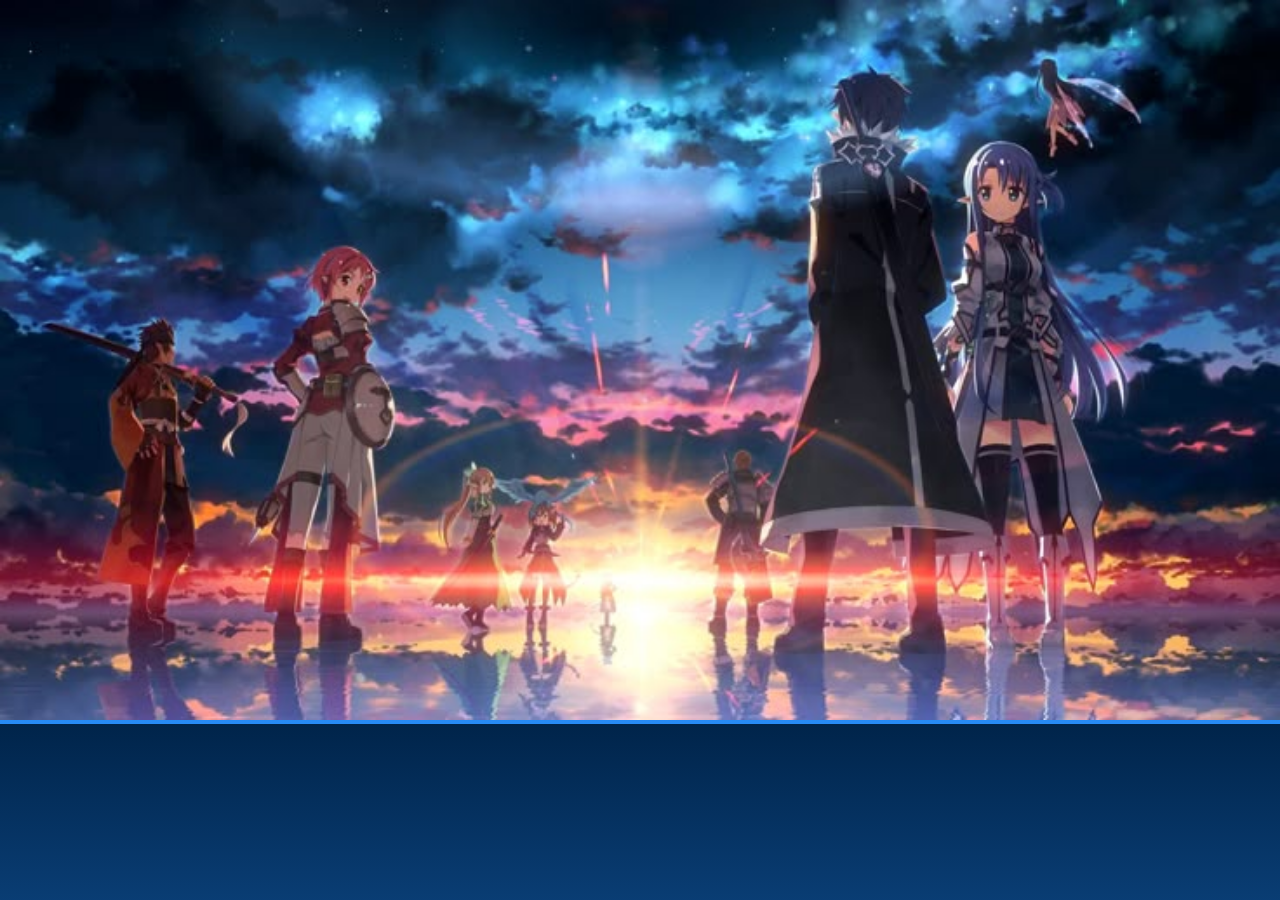
<file: index.html>
<!DOCTYPE html>
<html lang="en">
  <head>
    <meta charset="UTF-8" />
    <meta name="viewport" content="width=device-width, initial-scale=1.0" />
    <link rel="stylesheet" href="style.css" />
    <title>Document</title>
  </head>
  <body>
      <img id="img" src="./img/SAOIMAGE.jpg" />
    <div></div>
  </body>
</html>
</file>
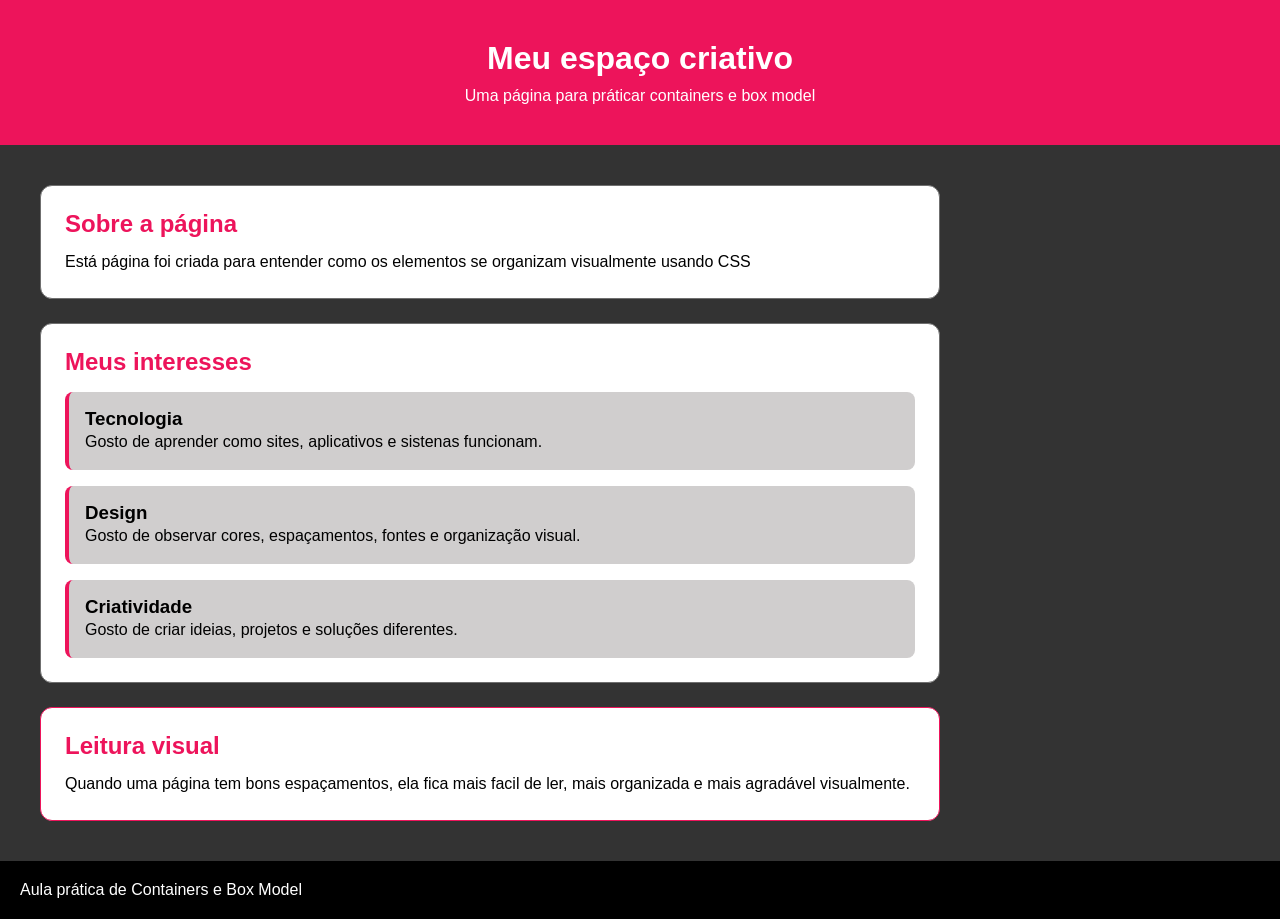
<file: Aula 2/index.html>
<!DOCTYPE html>
<html lang="en">
  <head>
    <meta charset="UTF-8" />
    <meta name="viewport" content="width=device-width, initial-scale=1.0" />
    <link rel="stylesheet" href="style.css" />
    <title>Dlitx</title>
  </head>
  <body>
    <header class="cabecalho">
      <h1>Meu espaço criativo</h1>

      <p>Uma página para práticar containers e box model</p>
    </header>
    <main class="container">
      <section class="bloco">
        <h2>Sobre a página</h2>
        <p>
          Está página foi criada para entender como os elementos se organizam
          visualmente usando CSS
        </p>
      </section>

      <section class="bloco">
        <h2>Meus interesses</h2>
        <div class="card">
          <h3>Tecnologia</h3>
          <p>Gosto de aprender como sites, aplicativos e sistenas funcionam.</p>
        </div>

        <div class="card">
          <h3>Design</h3>
          <p>
            Gosto de observar cores, espaçamentos, fontes e organização visual.
          </p>
        </div>

        <div class="card">
          <h3>Criatividade</h3>
          <p>Gosto de criar ideias, projetos e soluções diferentes.</p>
        </div>
      </section>

      <section class="bloco destaque">
        <h2>Leitura visual</h2>
        <p>
          Quando uma página tem bons espaçamentos, ela fica mais facil de ler,
          mais organizada e mais agradável visualmente.
        </p>
      </section>
    </main>

    <footer class="rodape">
      <p>Aula prática de Containers e Box Model</p>
    </footer>
  </body>
</html>
</file>
<file: style.css>
body{
    padding: 0;
    margin: 0;
    background-image:linear-gradient(#00244A, #278BF5);
}
#img{
    width:100%;cd
}
</file>
<file: Aula 2/style.css>
*{
    margin: 0;
    padding:0;
    box-sizing:border-box;
}
/*Asterisco serve para o global, todos os itens
SEMPRE colocar margin:0;, paddin:0; e box-sizing:border box; nos sites */

body{
    background-color: #333333;
    color: #c1c1c1;
    font-family:Arial, sans-serif
}

.cabecalho{
    background-color:#ed145b;
    color:white;
    padding:40px;
    text-align:center;
}

.cabecalho h1{
    margin-bottom:10px;
}

.container{
    width:80%;
    max-width:900px;
    margin: 40px;
    color: black;
}

.bloco{
    background-color:white;
    padding:24px;
    margin-bottom:24px;
    border: 1px solid #6f6f6f;
    border-radius: 12px;

}

.bloco h2{
    color:#ed145b;
    margin-bottom:12px;
}

.bloco p{
    line-height:1.5;
}

.card{
    background-color:#d0cece;
    padding:16px;
    margin-top:16px;
    border-left:4px solid #ed145b;
    border-radius:8px;
}

card h3{
    margin-bottom:8px;
}

.destaque{
    border:1px solid #ed145b;
}

.rodape{
    background-color:black;
    color:white;
    padding:20px;
}
</file>
